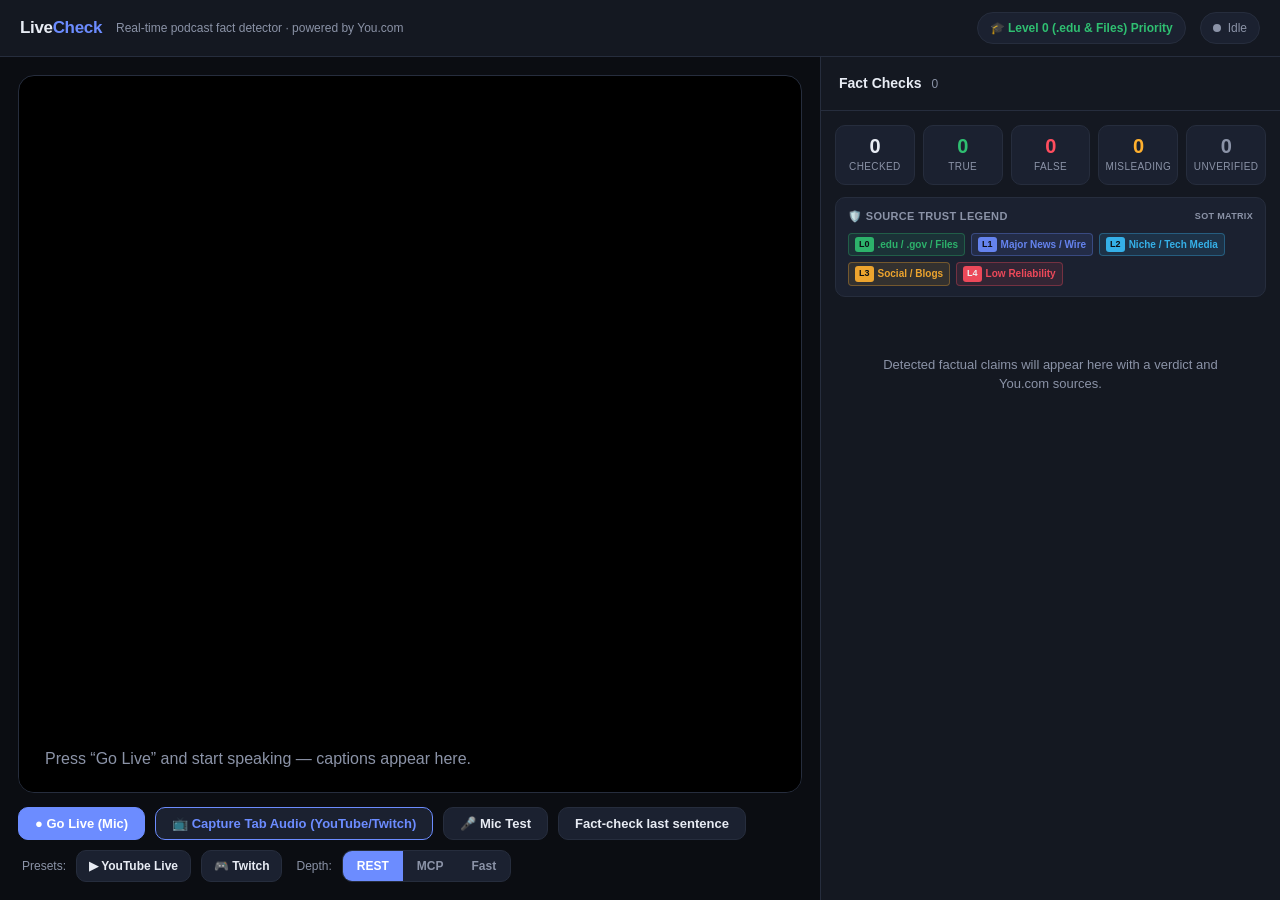
<file: you.com/index.html>
<!DOCTYPE html>
<html lang="en">
<head>
<meta charset="UTF-8" />
<meta name="viewport" content="width=device-width, initial-scale=1.0" />
<title>LiveCheck — Real-Time Podcast Fact Detector</title>
<style>
  :root {
    --bg: #0b0d12;
    --panel: #141821;
    --panel-2: #1b2130;
    --line: #262d3d;
    --text: #e8ecf4;
    --muted: #8b93a7;
    --accent: #6c8cff;
    --true: #2fbf71;
    --false: #ff4d5e;
    --misleading: #ffb02e;
    --unverified: #8b93a7;
  }
  * { box-sizing: border-box; }
  html, body { margin: 0; height: 100%; }
  body {
    background: var(--bg);
    color: var(--text);
    font: 15px/1.5 -apple-system, BlinkMacSystemFont, "Segoe UI", Roboto, sans-serif;
    display: flex;
    flex-direction: column;
    height: 100vh;
    overflow: hidden;
  }
  header {
    display: flex; align-items: center; gap: 14px;
    padding: 12px 20px; border-bottom: 1px solid var(--line);
    background: var(--panel);
  }
  header .logo { font-weight: 700; font-size: 17px; letter-spacing: -0.02em; }
  header .logo span { color: var(--accent); }
  header .tag { color: var(--muted); font-size: 12px; }
  header .spacer { flex: 1; }
  .pill {
    display: inline-flex; align-items: center; gap: 7px;
    padding: 6px 12px; border-radius: 999px; font-size: 12px;
    background: var(--panel-2); border: 1px solid var(--line); color: var(--muted);
  }
  .dot { width: 8px; height: 8px; border-radius: 50%; background: var(--unverified); }
  .dot.live { background: var(--false); animation: pulse 1.2s infinite; }
  @keyframes pulse { 0%,100%{opacity:1} 50%{opacity:.35} }

  .btn {
    border: 1px solid var(--line); background: var(--panel-2); color: var(--text);
    padding: 8px 16px; border-radius: 10px; font-size: 13px; font-weight: 600;
    cursor: pointer; transition: .15s;
  }
  .btn:hover { border-color: var(--accent); }
  .btn.primary { background: var(--accent); border-color: var(--accent); color: #fff; }
  .btn.danger { background: var(--false); border-color: var(--false); color: #fff; }
  .btn:disabled { opacity: .45; cursor: not-allowed; }

  main { display: flex; flex: 1; min-height: 0; }

  /* ---- Stage (podcast video) ---- */
  .stage { flex: 1.4; display: flex; flex-direction: column; padding: 18px; min-width: 0; }
  .video-wrap {
    position: relative; flex: 1; border-radius: 16px; overflow: hidden;
    background: #000; border: 1px solid var(--line); min-height: 0;
  }
  video { width: 100%; height: 100%; object-fit: cover; transform: scaleX(1); }
  video.mirror { transform: scaleX(-1); }
  .badge-live {
    position: absolute; top: 14px; left: 14px; z-index: 3;
    background: rgba(255,77,94,.9); color: #fff; font-size: 11px; font-weight: 700;
    padding: 5px 10px; border-radius: 6px; letter-spacing: .05em; display: none;
  }
  .badge-live.on { display: block; }
  .caption {
    position: absolute; left: 0; right: 0; bottom: 0; z-index: 2;
    padding: 40px 26px 22px;
    background: linear-gradient(transparent, rgba(0,0,0,.85));
    font-size: 22px; line-height: 1.4; font-weight: 500;
  }
  .caption .final { opacity: .95; }
  .caption .interim { color: var(--muted); }
  .caption.empty { color: var(--muted); font-size: 16px; font-weight: 400; }

  .controls { display: flex; gap: 10px; align-items: center; padding-top: 14px; }
  .controls .spacer { flex: 1; }
  .mode-toggle { display: flex; background: var(--panel-2); border: 1px solid var(--line); border-radius: 10px; overflow: hidden; }
  .mode-toggle button {
    border: 0; background: transparent; color: var(--muted); padding: 8px 14px;
    font-size: 12px; font-weight: 600; cursor: pointer;
  }
  .mode-toggle button.active { background: var(--accent); color: #fff; }

  /* ---- Feed (fact checks) ---- */
  .feed { flex: 1; border-left: 1px solid var(--line); background: var(--panel);
          display: flex; flex-direction: column; min-width: 340px; max-width: 460px; }
  .feed-head { padding: 16px 18px; border-bottom: 1px solid var(--line);
               display: flex; align-items: center; gap: 10px; }
  .feed-head h2 { margin: 0; font-size: 14px; }
  .feed-head .count { color: var(--muted); font-size: 12px; }
  .scoreboard {
    display: grid; grid-template-columns: repeat(5, 1fr); gap: 8px;
    padding: 14px 14px 4px;
  }
  .stat {
    display: flex; flex-direction: column; align-items: center; gap: 3px;
    background: var(--panel-2); border: 1px solid var(--line);
    border-radius: 10px; padding: 10px 4px;
  }
  .stat-num { font-size: 20px; font-weight: 800; line-height: 1; letter-spacing: -0.02em; }
  .stat-label { font-size: 10px; color: var(--muted); text-transform: uppercase; letter-spacing: .04em; }
  .stat.true .stat-num { color: var(--true); }
  .stat.false .stat-num { color: var(--false); }
  .stat.misleading .stat-num { color: var(--misleading); }
  .stat.unverified .stat-num { color: var(--unverified); }
  .stat.bump { animation: bump .35s ease; }
  @keyframes bump { 0%{transform:scale(1)} 40%{transform:scale(1.12)} 100%{transform:scale(1)} }

  .cards { flex: 1; overflow-y: auto; padding: 14px; display: flex; flex-direction: column; gap: 12px; }
  .empty-state { color: var(--muted); text-align: center; margin-top: 40px; font-size: 13px; padding: 0 24px; }

  .card {
    background: var(--panel-2); border: 1px solid var(--line); border-radius: 12px;
    padding: 14px; animation: rise .25s ease; border-left: 3px solid var(--line);
  }
  @keyframes rise { from { opacity: 0; transform: translateY(8px); } }
  .card .claim { font-size: 14px; font-weight: 500; margin-bottom: 10px; line-height: 1.45; }
  .verdict-row { display: flex; align-items: center; gap: 8px; margin-bottom: 8px; }
  .verdict {
    font-size: 11px; font-weight: 800; letter-spacing: .05em;
    padding: 4px 9px; border-radius: 6px; text-transform: uppercase;
  }
  .verdict.TRUE { background: rgba(47,191,113,.16); color: var(--true); }
  .verdict.FALSE { background: rgba(255,77,94,.16); color: var(--false); }
  .verdict.MISLEADING { background: rgba(255,176,46,.16); color: var(--misleading); }
  .verdict.UNVERIFIED { background: rgba(139,147,167,.16); color: var(--unverified); }
  .verdict.CHECKING { background: rgba(108,140,255,.16); color: var(--accent); }
  .card.TRUE { border-left-color: var(--true); }
  .card.FALSE { border-left-color: var(--false); }
  .card.MISLEADING { border-left-color: var(--misleading); }
  .card .explain { color: #cdd3e0; font-size: 13px; margin-bottom: 10px; }
  .card .sources { display: flex; flex-direction: column; gap: 4px; }
  .card .sources a {
    color: var(--accent); text-decoration: none; font-size: 12px;
    white-space: nowrap; overflow: hidden; text-overflow: ellipsis;
  }
  .card .sources a:hover { text-decoration: underline; }
  .spinner {
    width: 13px; height: 13px; border: 2px solid var(--line);
    border-top-color: var(--accent); border-radius: 50%; animation: spin .7s linear infinite;
  }
  @keyframes spin { to { transform: rotate(360deg); } }
  .error-note { color: var(--false); font-size: 12px; padding: 10px 14px; }
  .hint { color: var(--muted); font-size: 12px; margin-left: 4px; }

  /* ---- Source Trust Architecture (SoT) ---- */
  .top-trust-badge {
    display: inline-flex; align-items: center; gap: 6px;
    background: rgba(47, 191, 113, 0.15); border: 1px solid var(--true);
    color: var(--true); font-size: 11px; font-weight: 700;
    padding: 4px 9px; border-radius: 6px; margin-bottom: 10px;
    letter-spacing: .02em;
  }
  .sources { display: flex; flex-direction: column; gap: 6px; margin-top: 6px; }
  .source-item {
    display: flex; align-items: center; gap: 8px; font-size: 12px; overflow: hidden;
    padding: 6px 10px; border-radius: 8px; background: rgba(255,255,255,0.02);
    border: 1px solid var(--line); transition: .15s ease;
  }
  .source-item.level-0-item {
    background: rgba(47, 191, 113, 0.08); border-color: rgba(47, 191, 113, 0.35);
  }
  .source-item.level-1-item {
    background: rgba(108, 140, 255, 0.08); border-color: rgba(108, 140, 255, 0.35);
  }
  .source-item.level-2-item {
    background: rgba(56, 189, 248, 0.05); border-color: rgba(56, 189, 248, 0.25);
  }
  .source-item.level-3-item {
    background: rgba(255, 176, 46, 0.05); border-color: rgba(255, 176, 46, 0.25);
  }
  .source-item.level-4-item {
    background: rgba(255, 77, 94, 0.08); border-color: rgba(255, 77, 94, 0.35);
  }

  .source-pill {
    font-size: 10px; font-weight: 700; padding: 2px 7px; border-radius: 4px;
    white-space: nowrap; letter-spacing: .02em; border: 1px solid transparent;
  }

  /* Color Hierarchy Badges */
  .lvl-0, .source-pill.level-0 {
    background: #2fbf71; color: #0b0d12; font-weight: 800; border-color: #2fbf71;
  }
  .lvl-1, .source-pill.level-1 {
    background: #6c8cff; color: #0b0d12; font-weight: 800; border-color: #6c8cff;
  }
  .lvl-2, .source-pill.level-2 {
    background: #38bdf8; color: #0b0d12; font-weight: 700; border-color: #38bdf8;
  }
  .lvl-3, .source-pill.level-3 {
    background: #ffb02e; color: #0b0d12; font-weight: 700; border-color: #ffb02e;
  }
  .lvl-4, .source-pill.level-4 {
    background: #ff4d5e; color: #ffffff; font-weight: 700; border-color: #ff4d5e;
  }

  .source-item a {
    color: var(--text); text-decoration: none; font-size: 12px; font-weight: 500;
    white-space: nowrap; overflow: hidden; text-overflow: ellipsis; flex: 1;
  }
  .source-item a:hover { color: var(--accent); text-decoration: underline; }

  /* ---- Source Trust Legend ---- */
  .sot-legend {
    margin: 8px 14px 4px; padding: 10px 12px;
    background: var(--panel-2); border: 1px solid var(--line); border-radius: 10px;
    display: flex; flex-direction: column; gap: 8px;
  }
  .legend-head {
    font-size: 11px; font-weight: 700; color: var(--muted);
    letter-spacing: 0.03em; text-transform: uppercase; display: flex; align-items: center; justify-content: space-between;
  }
  .legend-grid {
    display: flex; flex-wrap: wrap; gap: 6px;
  }
  .legend-item {
    display: inline-flex; align-items: center; gap: 4px;
    font-size: 10px; font-weight: 600; padding: 3px 6px; border-radius: 4px;
    border: 1px solid transparent; opacity: 0.92;
  }
  .legend-item .lvl-tag {
    font-weight: 800; font-size: 9px; padding: 1px 4px; border-radius: 3px;
  }
  .legend-item.lvl-0-box { background: rgba(47, 191, 113, 0.12); color: #2fbf71; border-color: rgba(47, 191, 113, 0.35); }
  .legend-item.lvl-1-box { background: rgba(108, 140, 255, 0.12); color: #6c8cff; border-color: rgba(108, 140, 255, 0.35); }
  .legend-item.lvl-2-box { background: rgba(56, 189, 248, 0.12); color: #38bdf8; border-color: rgba(56, 189, 248, 0.35); }
  .legend-item.lvl-3-box { background: rgba(255, 176, 46, 0.12); color: #ffb02e; border-color: rgba(255, 176, 46, 0.35); }
  .legend-item.lvl-4-box { background: rgba(255, 77, 94, 0.12); color: #ff4d5e; border-color: rgba(255, 77, 94, 0.35); }

  /* ---- Mic Test Panel ---- */
  .mic-test-panel {
    margin-top: 12px; padding: 12px 16px;
    background: var(--panel-2); border: 1px solid var(--line); border-radius: 12px;
    display: flex; flex-direction: column; gap: 8px; animation: rise .2s ease;
  }
  .mic-meter-header { display: flex; align-items: center; gap: 8px; font-size: 13px; font-weight: 600; }
  .mic-meter-header .btn-sm {
    margin-left: auto; background: transparent; border: 1px solid var(--line);
    color: var(--muted); padding: 3px 8px; border-radius: 6px; cursor: pointer; font-size: 11px;
  }
  .mic-meter-header .btn-sm:hover { color: var(--text); border-color: var(--accent); }
  .mic-meter-bar-wrap {
    height: 10px; background: #000; border-radius: 5px; overflow: hidden; border: 1px solid var(--line);
  }
  .mic-meter-bar {
    height: 100%; width: 0%;
    background: linear-gradient(90deg, var(--true), var(--misleading), var(--false));
    transition: width 0.08s ease-out;
  }
  .mic-test-note { font-size: 12px; color: var(--muted); }
</style>
</head>
<body>
<header>
  <div class="logo">Live<span>Check</span></div>
  <div class="tag">Real-time podcast fact detector · powered by You.com</div>
  <div class="spacer"></div>
  <div class="pill" title="Source Trust Architecture Active"><span style="color:var(--true); font-weight:700;">🎓 Level 0 (.edu & Files) Priority</span></div>
  <div class="pill"><span class="dot" id="statusDot"></span><span id="statusText">Idle</span></div>
</header>

<main>
  <section class="stage">
    <div class="video-wrap">
      <div class="badge-live" id="liveBadge">● LIVE</div>
      <video id="video" autoplay muted playsinline></video>
      <div class="caption empty" id="caption">Press “Go Live” and start speaking — captions appear here.</div>
    </div>
    <div class="mic-test-panel" id="micTestPanel" style="display:none;">
      <div class="mic-meter-header">
        <span>🎤 Mic Signal Level:</span>
        <span id="micTestStatus">Testing...</span>
        <button class="btn-sm" id="closeMicTest">✕ Close Test</button>
      </div>
      <div class="mic-meter-bar-wrap">
        <div class="mic-meter-bar" id="micMeterBar"></div>
      </div>
      <div class="mic-test-note" id="micTestNote">Listening for audio signal...</div>
    </div>
    <div class="controls" style="flex-wrap: wrap;">
      <button class="btn primary" id="goBtn">● Go Live (Mic)</button>
      <button class="btn" id="streamBtn" style="border-color: var(--accent); color: var(--accent); font-weight:700;">📺 Capture Tab Audio (YouTube/Twitch)</button>
      <button class="btn" id="micTestBtn">🎤 Mic Test</button>
      <button class="btn" id="checkBtn">Fact-check last sentence</button>
      <div class="spacer"></div>
      <span class="hint">Presets:</span>
      <a href="https://www.youtube.com/live" target="_blank" rel="noopener" class="btn" style="padding: 6px 12px; font-size:12px; text-decoration:none; display:inline-flex; align-items:center; gap:4px;">▶ YouTube Live</a>
      <a href="https://www.twitch.tv" target="_blank" rel="noopener" class="btn" style="padding: 6px 12px; font-size:12px; text-decoration:none; display:inline-flex; align-items:center; gap:4px;">🎮 Twitch</a>
      <span class="hint">Depth:</span>
      <div class="mode-toggle" id="modeToggle">
        <button data-mode="research" class="active">REST</button>
        <button data-mode="mcp">MCP</button>
        <button data-mode="search">Fast</button>
      </div>
    </div>
  </section>

  <aside class="feed">
    <div class="feed-head">
      <h2>Fact Checks</h2>
      <span class="count" id="feedCount">0</span>
    </div>
    <div class="scoreboard" id="scoreboard">
      <div class="stat" data-k="checked"><span class="stat-num" id="sChecked">0</span><span class="stat-label">Checked</span></div>
      <div class="stat true" data-k="true"><span class="stat-num" id="sTrue">0</span><span class="stat-label">True</span></div>
      <div class="stat false" data-k="false"><span class="stat-num" id="sFalse">0</span><span class="stat-label">False</span></div>
      <div class="stat misleading" data-k="misleading"><span class="stat-num" id="sMisleading">0</span><span class="stat-label">Misleading</span></div>
      <div class="stat unverified" data-k="unverified"><span class="stat-num" id="sUnverified">0</span><span class="stat-label">Unverified</span></div>
    </div>

    <!-- Source Trust Architecture (SoT) Legend -->
    <div class="sot-legend" id="sotLegend">
      <div class="legend-head">
        <span>🛡️ Source Trust Legend</span>
        <span style="font-size:9px; color:var(--muted);">SoT Matrix</span>
      </div>
      <div class="legend-grid">
        <div class="legend-item lvl-0-box"><span class="lvl-tag lvl-0">L0</span><span>.edu / .gov / Files</span></div>
        <div class="legend-item lvl-1-box"><span class="lvl-tag lvl-1">L1</span><span>Major News / Wire</span></div>
        <div class="legend-item lvl-2-box"><span class="lvl-tag lvl-2">L2</span><span>Niche / Tech Media</span></div>
        <div class="legend-item lvl-3-box"><span class="lvl-tag lvl-3">L3</span><span>Social / Blogs</span></div>
        <div class="legend-item lvl-4-box"><span class="lvl-tag lvl-4">L4</span><span>Low Reliability</span></div>
      </div>
    </div>

    <div class="cards" id="cards">
      <div class="empty-state" id="emptyState">
        Detected factual claims will appear here with a verdict and You.com sources.
      </div>
    </div>
  </aside>
</main>

<script>
const $ = (id) => document.getElementById(id);
const video = $("video");
const caption = $("caption");
const cards = $("cards");
let mode = "research";
let recognizing = false;
let recognition = null;
let lastSentence = "";
let checkCount = 0;
const seen = new Set();
const scores = { true: 0, false: 0, misleading: 0, unverified: 0 };

function bumpStat(id) {
  const tile = document.getElementById(id).parentElement;
  tile.classList.remove("bump");
  void tile.offsetWidth; // restart the animation
  tile.classList.add("bump");
}

// ---------- Mode toggle ----------
$("modeToggle").addEventListener("click", (e) => {
  const b = e.target.closest("button"); if (!b) return;
  mode = b.dataset.mode;
  [...$("modeToggle").children].forEach((c) => c.classList.toggle("active", c === b));
});

// ---------- Webcam (the "podcast video") ----------
async function startVideo() {
  try {
    video.classList.add("mirror");
    const stream = await navigator.mediaDevices.getUserMedia({ video: true, audio: false });
    video.srcObject = stream;
  } catch (e) {
    console.warn("No camera:", e);
    video.style.background = "linear-gradient(135deg,#1b2130,#0b0d12)";
  }
}

// ---------- Speech recognition ----------
const SR = window.SpeechRecognition || window.webkitSpeechRecognition;

function setStatus(text, live) {
  $("statusText").textContent = text;
  $("statusDot").classList.toggle("live", !!live);
  $("liveBadge").classList.toggle("on", !!live);
}

function updateSentenceTracking(rawText) {
  if (!rawText) return;
  const text = rawText.trim();
  if (!text) return;
  const sentences = text.split(/(?<=[.!?])\s+/).map((s) => s.trim()).filter(Boolean);
  if (sentences.length > 0) {
    lastSentence = sentences[sentences.length - 1];
  } else {
    lastSentence = text;
  }
}

function initRecognition() {
  if (!SR) {
    alert("This browser doesn't support the Web Speech API. Use Chrome or Edge for the live demo.");
    return null;
  }
  const r = new SR();
  r.continuous = true;
  r.interimResults = true;
  r.lang = "en-US";

  r.onresult = (event) => {
    let interim = "", finalChunk = "";
    for (let i = event.resultIndex; i < event.results.length; i++) {
      const t = event.results[i][0].transcript;
      if (event.results[i].isFinal) finalChunk += t;
      else interim += t;
    }
    if (finalChunk) {
      caption.classList.remove("empty");
      caption.innerHTML = `<span class="final">${escapeHtml(finalChunk)}</span>`;
      handleFinal(finalChunk.trim());
    } else if (interim) {
      caption.classList.remove("empty");
      caption.innerHTML = `<span class="interim">${escapeHtml(interim)}</span>`;
      updateSentenceTracking(interim);
    }
  };
  r.onerror = (e) => {
    if (e.error === "no-speech") return;
    console.warn("SR error", e.error);
    if (e.error === "not-allowed" || e.error === "audio-capture") {
      setStatus("⚠️ Mic error: " + e.error, false);
      alert("Microphone permission was denied or no mic was detected. Please check browser microphone permissions.");
    }
  };
  r.onend = () => { if (recognizing) r.start(); }; // auto-restart while live
  return r;
}

// Split a finalized chunk into sentences and auto-check the "claim-like" ones.
function handleFinal(text) {
  if (!text) return;
  updateSentenceTracking(text);
  const sentences = text.split(/(?<=[.!?])\s+/).map((s) => s.trim()).filter(Boolean);
  for (const s of sentences) {
    if (looksLikeClaim(s)) autoCheck(s);
  }
}

// Lightweight claim detector: assertions with numbers, dates, comparatives,
// or "is/was/are" statements that aren't questions.
function looksLikeClaim(s) {
  if (s.length < 18 || s.endsWith("?")) return false;
  const words = s.split(/\s+/).length;
  if (words < 4) return false;
  const patterns = [
    /\d/,                                            // any number / year / stat
    /\b(percent|percentage|million|billion|thousand)\b/i,
    /\b(is|are|was|were|has|have|will|causes?|caused|prevents?|increases?|decreases?|reduces?)\b/i,
    /\b(first|largest|biggest|most|highest|lowest|only|never|always)\b/i,
    /\b(in|since|by)\s+(19|20)\d\d\b/i,
  ];
  return patterns.some((p) => p.test(s));
}

function escapeHtml(s) {
  return s.replace(/[&<>"']/g, (c) => ({ "&": "&amp;", "<": "&lt;", ">": "&gt;", '"': "&quot;", "'": "&#39;" }[c]));
}

// ---------- Fact checking ----------
async function autoCheck(claim) {
  const key = claim.toLowerCase().replace(/[^a-z0-9]+/g, " ").trim();
  if (seen.has(key)) return;          // don't re-check the same sentence
  seen.add(key);
  runCheck(claim);
}

async function runCheck(claim) {
  $("emptyState").style.display = "none";
  const card = document.createElement("div");
  card.className = "card CHECKING";
  card.innerHTML = `
    <div class="claim">${escapeHtml(claim)}</div>
    <div class="verdict-row"><span class="spinner"></span>
      <span class="verdict CHECKING">Checking…</span></div>`;
  cards.prepend(card);
  checkCount++; $("feedCount").textContent = checkCount;
  $("sChecked").textContent = checkCount; bumpStat("sChecked");

  try {
    const res = await fetch("/api/factcheck", {
      method: "POST",
      headers: { "Content-Type": "application/json" },
      body: JSON.stringify({ claim, mode }),
    });
    const data = await res.json();
    if (!res.ok) throw new Error(data.error || "request failed");
    renderResult(card, claim, data);
  } catch (e) {
    card.className = "card";
    card.querySelector(".verdict-row").innerHTML =
      `<span class="verdict UNVERIFIED">Error</span>`;
    const note = document.createElement("div");
    note.className = "error-note";
    note.textContent = e.message;
    card.appendChild(note);
  }
}

function renderResult(card, claim, data) {
  const v = (data.verdict || "UNVERIFIED").toUpperCase();
  card.className = "card " + v;
  const tally = { TRUE: ["sTrue", "true"], FALSE: ["sFalse", "false"],
                  MISLEADING: ["sMisleading", "misleading"], UNVERIFIED: ["sUnverified", "unverified"] };
  const [tileId, key] = tally[v] || tally.UNVERIFIED;
  scores[key]++; document.getElementById(tileId).textContent = scores[key]; bumpStat(tileId);

  const hasLevel0 = data.has_level0 || (data.sources || []).some(s => s.level === 0);
  const level0BadgeHtml = hasLevel0 
    ? `<div class="top-trust-badge">🎓 Level 0 Authority Citation (.edu / Document File)</div>` 
    : ``;

  const defaultBadges = {
    0: "🎓 L0 · .edu / File",
    1: "📰 L1 · Major Wire",
    2: "🌐 L2 · Tech / Media",
    3: "💬 L3 · Social / Blog",
    4: "⚠️ L4 · Low Trust"
  };

  const sources = (data.sources || [])
    .filter((s) => s.url)
    .map((s) => {
      const level = s.level !== undefined ? s.level : 2;
      const badgeText = s.badge || defaultBadges[level] || `L${level} Source`;
      const pillClass = `source-pill level-${level}`;
      const itemClass = `source-item level-${level}-item`;
      return `<div class="${itemClass}">
        <span class="${pillClass}">${escapeHtml(badgeText)}</span>
        <a href="${s.url}" target="_blank" rel="noopener">↗ ${escapeHtml(s.title || s.url)}</a>
      </div>`;
    })
    .join("");

  card.innerHTML = `
    ${level0BadgeHtml}
    <div class="claim">${escapeHtml(claim)}</div>
    <div class="verdict-row"><span class="verdict ${v}">${v}</span>
      <span class="hint">${data.mode === "search" ? "web sources" : data.mode === "mcp" ? "via MCP · grounded" : "grounded verdict"}</span></div>
    <div class="explain">${escapeHtml(data.explanation || "")}</div>
    <div class="sources">${sources}</div>`;
}



// ---------- Mic Test ----------
let testAudioCtx = null;
let testMicStream = null;
let testAnalyser = null;
let testAnimId = null;

async function startMicTest() {
  const panel = $("micTestPanel");
  const status = $("micTestStatus");
  const note = $("micTestNote");
  const bar = $("micMeterBar");
  panel.style.display = "flex";
  status.textContent = "Connecting mic...";
  note.textContent = "Please grant microphone permission if requested.";

  try {
    testMicStream = await navigator.mediaDevices.getUserMedia({ audio: true });
    testAudioCtx = new (window.AudioContext || window.webkitAudioContext)();
    const source = testAudioCtx.createMediaStreamSource(testMicStream);
    testAnalyser = testAudioCtx.createAnalyser();
    testAnalyser.fftSize = 256;
    source.connect(testAnalyser);

    const dataArray = new Uint8Array(testAnalyser.frequencyBinCount);
    status.textContent = "Active · Speak to test level";

    let detectedSound = false;

    function updateMeter() {
      if (!testAnalyser) return;
      testAnalyser.getByteFrequencyData(dataArray);
      let sum = 0;
      for (let i = 0; i < dataArray.length; i++) {
        sum += dataArray[i];
      }
      const average = sum / dataArray.length;
      const volumePercent = Math.min(100, Math.round((average / 128) * 100 * 2.0));
      bar.style.width = volumePercent + "%";

      if (volumePercent > 8) {
        detectedSound = true;
        note.innerHTML = `<span style="color: var(--true); font-weight:600;">✅ Mic audio detected! Current input level: ${volumePercent}%</span>`;
      } else if (!detectedSound) {
        note.textContent = "Listening... Speak into your microphone to verify audio pickup.";
      }
      testAnimId = requestAnimationFrame(updateMeter);
    }
    updateMeter();
  } catch (e) {
    console.error("Mic test error:", e);
    status.textContent = "⚠️ Mic Access Failed";
    note.innerHTML = `<span style="color: var(--false);">Error: ${escapeHtml(e.message || "Microphone access denied or unreadable.")}</span>`;
    bar.style.width = "0%";
  }
}

function stopMicTest() {
  if (testAnimId) cancelAnimationFrame(testAnimId);
  if (testMicStream) {
    testMicStream.getTracks().forEach((t) => t.stop());
    testMicStream = null;
  }
  if (testAudioCtx) {
    testAudioCtx.close();
    testAudioCtx = null;
  }
  testAnalyser = null;
  testAnimId = null;
  $("micTestPanel").style.display = "none";
  $("micMeterBar").style.width = "0%";
}

$("micTestBtn").addEventListener("click", () => {
  if ($("micTestPanel").style.display === "none") {
    startMicTest();
  } else {
    stopMicTest();
  }
});

$("closeMicTest").addEventListener("click", stopMicTest);

// ---------- Tab / Stream Audio Capture (getDisplayMedia) ----------
let tabDisplayStream = null;
let tabAudioCtx = null;
let tabAudioSource = null;

async function startTabCapture() {
  stopMicTest();
  try {
    // Request system/tab stream with getDisplayMedia({ video: true, audio: true })
    tabDisplayStream = await navigator.mediaDevices.getDisplayMedia({
      video: { displaySurface: "browser" },
      audio: {
        suppressLocalAudioPlayback: false,
        autoGainControl: true,
        echoCancellation: false,
        noiseSuppression: false
      }
    });

    const audioTracks = tabDisplayStream.getAudioTracks();
    if (audioTracks.length === 0) {
      alert("⚠️ No tab audio track found in the captured stream.\n\nWhen selecting the Chrome Tab (YouTube / Twitch), make sure to check 'Share tab audio' in the browser prompt!");
    } else {
      tabAudioCtx = new (window.AudioContext || window.webkitAudioContext)();
      tabAudioSource = tabAudioCtx.createMediaStreamSource(tabDisplayStream);
      tabAudioSource.connect(tabAudioCtx.destination);
    }

    // Display captured YouTube/Twitch video stream live inside the stage video box!
    video.classList.remove("mirror");
    video.srcObject = tabDisplayStream;
    video.muted = false;
    try { await video.play(); } catch(e) {}

    // Feed audio into Web Speech API recognizer
    recognition = recognition || initRecognition();
    if (recognition) {
      recognizing = true;
      try { recognition.start(); } catch(e) {}
    }

    setStatus("Live · Tab Audio (YouTube/Twitch)", true);
    $("streamBtn").textContent = "■ Stop Stream Capture";
    $("streamBtn").classList.add("danger");

    if (tabDisplayStream.getVideoTracks()[0]) {
      tabDisplayStream.getVideoTracks()[0].onended = () => {
        stopTabCapture();
      };
    }
  } catch (err) {
    console.warn("Tab stream capture canceled or failed:", err);
    if (err.name !== "NotAllowedError") {
      alert("Could not capture tab audio: " + err.message);
    }
  }
}

function stopTabCapture() {
  video.classList.remove("mirror");
  if (tabDisplayStream) {
    tabDisplayStream.getTracks().forEach((t) => t.stop());
    tabDisplayStream = null;
  }
  if (tabAudioCtx) {
    tabAudioCtx.close();
    tabAudioCtx = null;
  }
  if (recognizing && recognition) {
    recognizing = false;
    try { recognition.stop(); } catch(e) {}
  }
  setStatus("Stopped", false);
  $("streamBtn").textContent = "📺 Capture Tab Audio (YouTube/Twitch)";
  $("streamBtn").classList.remove("danger");
}

$("streamBtn").addEventListener("click", () => {
  if (!tabDisplayStream) {
    startTabCapture();
  } else {
    stopTabCapture();
  }
});

// ---------- Controls ----------
$("goBtn").addEventListener("click", () => {
  stopMicTest();
  stopTabCapture();
  if (!recognizing) {
    recognition = recognition || initRecognition();
    if (!recognition) return;
    recognizing = true;
    recognition.start();
    startVideo();
    setStatus("Live · listening", true);
    $("goBtn").textContent = "■ Stop";
    $("goBtn").classList.replace("primary", "danger");
  } else {
    recognizing = false;
    recognition.stop();
    setStatus("Stopped", false);
    $("goBtn").textContent = "● Go Live (Mic)";
    $("goBtn").classList.replace("danger", "primary");
  }
});

$("checkBtn").addEventListener("click", () => {
  let target = lastSentence;
  if (!target) {
    const rawCaption = caption.textContent || "";
    if (rawCaption && !caption.classList.contains("empty")) {
      const sentences = rawCaption.split(/(?<=[.!?])\s+/).map((s) => s.trim()).filter(Boolean);
      target = sentences.length > 0 ? sentences[sentences.length - 1] : rawCaption.trim();
    }
  }

  if (target && target.length > 3) {
    const key = target.toLowerCase().replace(/[^a-z0-9]+/g, " ").trim();
    seen.delete(key);
    runCheck(target);
  } else {
    alert("No speech detected yet. Click '● Go Live' or '📺 Capture Tab Audio' and start a stream or speak a sentence first!");
  }
});
</script>
</body>
</html>
</file>
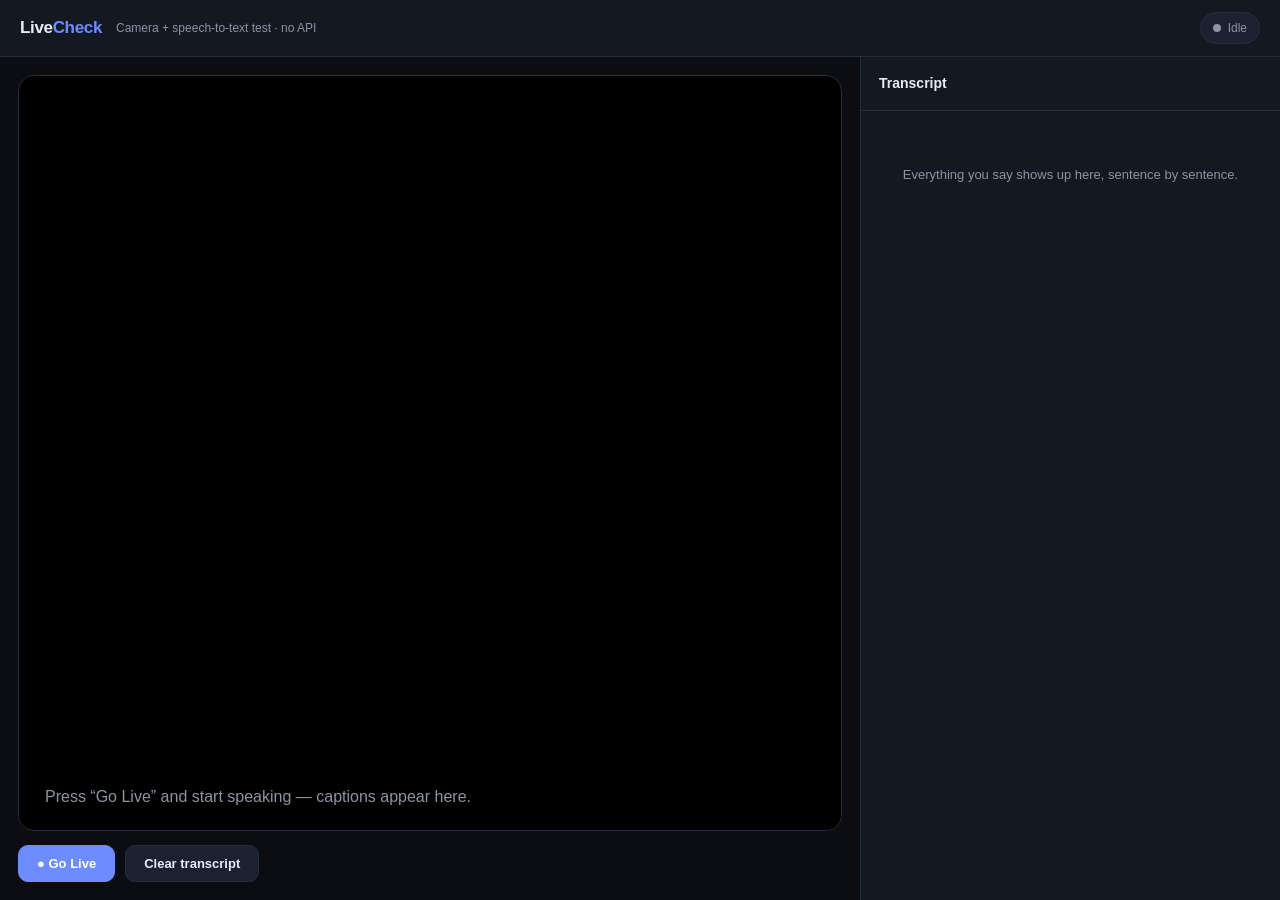
<file: you.com/test.html>
<!DOCTYPE html>
<html lang="en">
<head>
<meta charset="UTF-8" />
<meta name="viewport" content="width=device-width, initial-scale=1.0" />
<title>LiveCheck — Camera + Speech Test (no API)</title>
<style>
  :root {
    --bg: #0b0d12; --panel: #141821; --panel-2: #1b2130; --line: #262d3d;
    --text: #e8ecf4; --muted: #8b93a7; --accent: #6c8cff; --false: #ff4d5e;
  }
  * { box-sizing: border-box; }
  html, body { margin: 0; height: 100%; }
  body {
    background: var(--bg); color: var(--text);
    font: 15px/1.5 -apple-system, BlinkMacSystemFont, "Segoe UI", Roboto, sans-serif;
    display: flex; flex-direction: column; height: 100vh; overflow: hidden;
  }
  header {
    display: flex; align-items: center; gap: 14px; padding: 12px 20px;
    border-bottom: 1px solid var(--line); background: var(--panel);
  }
  .logo { font-weight: 700; font-size: 17px; letter-spacing: -0.02em; }
  .logo span { color: var(--accent); }
  .tag { color: var(--muted); font-size: 12px; }
  .spacer { flex: 1; }
  .pill {
    display: inline-flex; align-items: center; gap: 7px; padding: 6px 12px;
    border-radius: 999px; font-size: 12px; background: var(--panel-2);
    border: 1px solid var(--line); color: var(--muted);
  }
  .dot { width: 8px; height: 8px; border-radius: 50%; background: var(--muted); }
  .dot.live { background: var(--false); animation: pulse 1.2s infinite; }
  @keyframes pulse { 0%,100%{opacity:1} 50%{opacity:.35} }

  main { display: flex; flex: 1; min-height: 0; }
  .stage { flex: 1.5; display: flex; flex-direction: column; padding: 18px; min-width: 0; }
  .video-wrap {
    position: relative; flex: 1; border-radius: 16px; overflow: hidden;
    background: #000; border: 1px solid var(--line); min-height: 0;
  }
  video { width: 100%; height: 100%; object-fit: cover; transform: scaleX(-1); }
  .badge-live {
    position: absolute; top: 14px; left: 14px; z-index: 3;
    background: rgba(255,77,94,.9); color: #fff; font-size: 11px; font-weight: 700;
    padding: 5px 10px; border-radius: 6px; letter-spacing: .05em; display: none;
  }
  .badge-live.on { display: block; }
  .caption {
    position: absolute; left: 0; right: 0; bottom: 0; z-index: 2;
    padding: 40px 26px 22px; background: linear-gradient(transparent, rgba(0,0,0,.85));
    font-size: 24px; line-height: 1.4; font-weight: 500;
  }
  .caption .final { opacity: .95; }
  .caption .interim { color: var(--muted); }
  .caption.empty { color: var(--muted); font-size: 16px; font-weight: 400; }

  .controls { display: flex; gap: 10px; align-items: center; padding-top: 14px; }
  .btn {
    border: 1px solid var(--line); background: var(--panel-2); color: var(--text);
    padding: 10px 18px; border-radius: 10px; font-size: 13px; font-weight: 600;
    cursor: pointer; transition: .15s;
  }
  .btn:hover { border-color: var(--accent); }
  .btn.primary { background: var(--accent); border-color: var(--accent); color: #fff; }
  .btn.danger { background: var(--false); border-color: var(--false); color: #fff; }

  .transcript {
    flex: 1; border-left: 1px solid var(--line); background: var(--panel);
    display: flex; flex-direction: column; min-width: 300px; max-width: 420px;
  }
  .transcript h2 { margin: 0; padding: 16px 18px; font-size: 14px; border-bottom: 1px solid var(--line); }
  .lines { flex: 1; overflow-y: auto; padding: 14px 18px; display: flex; flex-direction: column; gap: 8px; }
  .lines .line { font-size: 14px; color: #cdd3e0; border-left: 2px solid var(--line); padding-left: 10px; }
  .empty-state { color: var(--muted); font-size: 13px; text-align: center; margin-top: 40px; padding: 0 20px; }
  .warn { color: var(--false); font-size: 12px; padding: 10px 18px; }
</style>
</head>
<body>
<header>
  <div class="logo">Live<span>Check</span></div>
  <div class="tag">Camera + speech-to-text test · no API</div>
  <div class="spacer"></div>
  <div class="pill"><span class="dot" id="statusDot"></span><span id="statusText">Idle</span></div>
</header>

<main>
  <section class="stage">
    <div class="video-wrap">
      <div class="badge-live" id="liveBadge">● LIVE</div>
      <video id="video" autoplay muted playsinline></video>
      <div class="caption empty" id="caption">Press “Go Live” and start speaking — captions appear here.</div>
    </div>
    <div class="controls">
      <button class="btn primary" id="goBtn">● Go Live</button>
      <button class="btn" id="clearBtn">Clear transcript</button>
      <div class="spacer"></div>
      <span class="tag" id="hint"></span>
    </div>
  </section>

  <aside class="transcript">
    <h2>Transcript</h2>
    <div class="lines" id="lines">
      <div class="empty-state" id="emptyState">Everything you say shows up here, sentence by sentence.</div>
    </div>
  </aside>
</main>

<script>
const $ = (id) => document.getElementById(id);
const video = $("video"), caption = $("caption"), lines = $("lines");
let recognizing = false, recognition = null;

function setStatus(text, live) {
  $("statusText").textContent = text;
  $("statusDot").classList.toggle("live", !!live);
  $("liveBadge").classList.toggle("on", !!live);
}

async function startVideo() {
  try {
    const stream = await navigator.mediaDevices.getUserMedia({ video: true, audio: false });
    video.srcObject = stream;
  } catch (e) {
    console.warn("No camera:", e);
    video.style.background = "linear-gradient(135deg,#1b2130,#0b0d12)";
  }
}

const SR = window.SpeechRecognition || window.webkitSpeechRecognition;

function initRecognition() {
  if (!SR) {
    $("hint").innerHTML = '<span class="warn">Speech API not supported — use Chrome or Edge.</span>';
    return null;
  }
  const r = new SR();
  r.continuous = true; r.interimResults = true; r.lang = "en-US";
  r.onresult = (event) => {
    let interim = "", finalChunk = "";
    for (let i = event.resultIndex; i < event.results.length; i++) {
      const t = event.results[i][0].transcript;
      if (event.results[i].isFinal) finalChunk += t; else interim += t;
    }
    if (finalChunk) {
      caption.classList.remove("empty");
      caption.innerHTML = `<span class="final">${escapeHtml(finalChunk)}</span>`;
      addLine(finalChunk.trim());
    } else if (interim) {
      caption.classList.remove("empty");
      caption.innerHTML = `<span class="interim">${escapeHtml(interim)}</span>`;
    }
  };
  r.onerror = (e) => { if (e.error !== "no-speech") console.warn("SR error", e.error); };
  r.onend = () => { if (recognizing) r.start(); };
  return r;
}

function addLine(text) {
  if (!text) return;
  $("emptyState").style.display = "none";
  const div = document.createElement("div");
  div.className = "line";
  div.textContent = text;
  lines.appendChild(div);
  lines.scrollTop = lines.scrollHeight;
}

function escapeHtml(s) {
  return s.replace(/[&<>"']/g, (c) => ({ "&":"&amp;","<":"&lt;",">":"&gt;",'"':"&quot;","'":"&#39;" }[c]));
}

$("goBtn").addEventListener("click", () => {
  if (!recognizing) {
    recognition = recognition || initRecognition();
    if (!recognition) return;
    recognizing = true; recognition.start(); startVideo();
    setStatus("Live · listening", true);
    $("goBtn").textContent = "■ Stop";
    $("goBtn").classList.replace("primary", "danger");
  } else {
    recognizing = false; recognition.stop();
    setStatus("Stopped", false);
    $("goBtn").textContent = "● Go Live";
    $("goBtn").classList.replace("danger", "primary");
  }
});

$("clearBtn").addEventListener("click", () => {
  lines.innerHTML = '<div class="empty-state" id="emptyState">Everything you say shows up here, sentence by sentence.</div>';
  caption.classList.add("empty");
  caption.textContent = "Press “Go Live” and start speaking — captions appear here.";
});
</script>
</body>
</html>
</file>
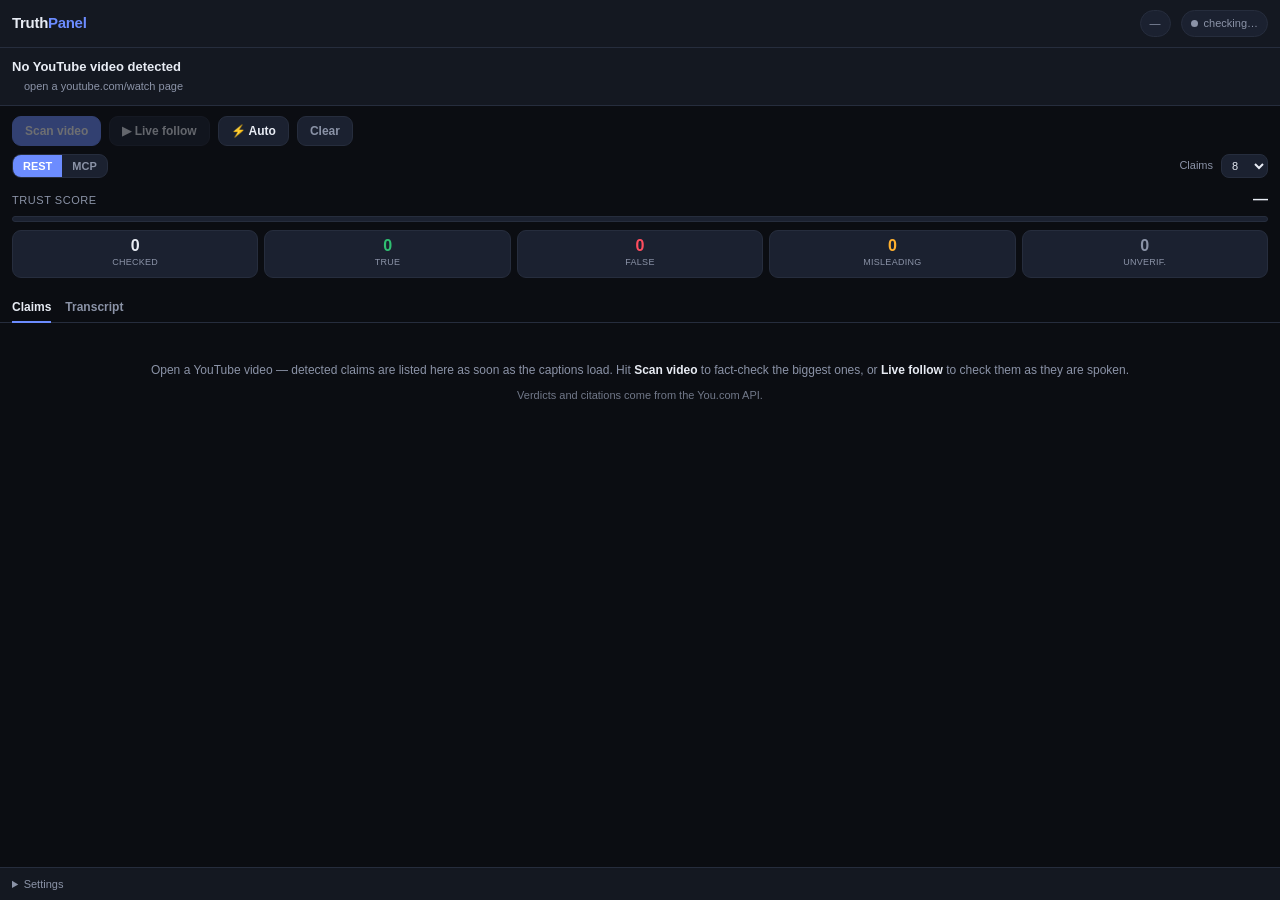
<file: chrome-plugins/youtube-truth-panel/sidepanel.html>
<!DOCTYPE html>
<html lang="en">
  <head>
    <meta charset="UTF-8" />
    <meta name="viewport" content="width=device-width, initial-scale=1.0" />
    <title>YouTube Truth Panel</title>
    <link rel="stylesheet" href="sidepanel.css" />
  </head>
  <body>
    <header>
      <div class="logo">Truth<span>Panel</span></div>
      <div class="spacer"></div>
      <div class="pill credits" id="creditsPill" title="You.com credits remaining — click to refresh">
        <span id="creditsText">—</span>
      </div>
      <div class="pill" id="backendPill" title="Backend status">
        <span class="dot" id="backendDot"></span><span id="backendText">checking…</span>
      </div>
    </header>

    <section class="video">
      <div class="video-title" id="videoTitle">No YouTube video detected</div>
      <div class="video-meta">
        <span id="videoChannel"></span>
        <span class="sep" id="videoSep"></span>
        <span id="transcriptState">open a youtube.com/watch page</span>
      </div>
    </section>

    <section class="now" id="nowBox" hidden title="Jump to this line in the transcript">
      <span class="now-time" id="nowTime">0:00</span>
      <span class="now-text" id="nowText"></span>
    </section>

    <section class="controls">
      <button class="btn primary" id="scanBtn" disabled>Scan video</button>
      <button class="btn" id="liveBtn" disabled>▶ Live follow</button>
      <button class="btn" id="autoBtn" title="Check every detected claim automatically as soon as a video's captions load — ignores the claim limit and spends credits without asking">⚡ Auto</button>
      <button class="btn ghost" id="clearBtn" title="Clear results">Clear</button>
    </section>

    <section class="row">
      <div class="mode-toggle" id="modeToggle">
        <button data-mode="research" class="active" title="You.com Research API — grounded verdict + citations">REST</button>
        <button data-mode="mcp" title="You.com MCP server — same engine over Model Context Protocol">MCP</button>
      </div>
      <div class="spacer"></div>
      <span class="hint">Claims</span>
      <select id="maxClaims" title="How many claims a scan checks (Auto always checks every one)">
        <option value="5">5</option>
        <option value="8" selected>8</option>
        <option value="12">12</option>
        <option value="20">20</option>
        <option value="all">All</option>
      </select>
    </section>

    <section class="trust" id="trustBox">
      <div class="trust-head">
        <span class="trust-label">Trust score</span>
        <span class="trust-value" id="trustValue">—</span>
      </div>
      <div class="meter"><div class="meter-fill" id="trustFill"></div></div>
    </section>

    <section class="scoreboard">
      <div class="stat"><span class="stat-num" id="sChecked">0</span><span class="stat-label">Checked</span></div>
      <div class="stat true"><span class="stat-num" id="sTrue">0</span><span class="stat-label">True</span></div>
      <div class="stat false"><span class="stat-num" id="sFalse">0</span><span class="stat-label">False</span></div>
      <div class="stat misleading"><span class="stat-num" id="sMisleading">0</span><span class="stat-label">Misleading</span></div>
      <div class="stat unverified"><span class="stat-num" id="sUnverified">0</span><span class="stat-label">Unverif.</span></div>
    </section>

    <div class="progress" id="progress" hidden><div class="progress-fill" id="progressFill"></div></div>

    <nav class="tabs" id="tabs">
      <button data-tab="claims" class="active">Claims <span class="tab-count" id="claimCount"></span></button>
      <button data-tab="transcript">Transcript <span class="tab-count" id="lineCount"></span></button>
    </nav>

    <main class="cards" id="cards">
      <div class="empty-state" id="emptyState">
        Open a YouTube video — detected claims are listed here as soon as the
        captions load. Hit <strong>Scan video</strong> to fact-check the biggest ones,
        or <strong>Live follow</strong> to check them as they are spoken.
        <div class="empty-sub">Verdicts and citations come from the You.com API.</div>
      </div>
    </main>

    <main class="transcript" id="transcript" hidden></main>

    <details class="settings">
      <summary>Settings</summary>
      <label class="field">
        <span>Backend URL</span>
        <input type="text" id="endpoint" placeholder="http://127.0.0.1:8765" spellcheck="false" />
      </label>
      <label class="check">
        <input type="checkbox" id="smartExtract" />
        <span>Smart claim picking (uses You.com to choose claims — slower)</span>
      </label>
      <div class="settings-note">
        Start the backend with <code>YDC_API_KEY=… python3 server.py</code> in the extension folder.
      </div>
    </details>

    <script src="sidepanel.js"></script>
  </body>
</html>
</file>
<file: chrome-plugins/youtube-truth-panel/sidepanel.css>
/* Shares the LiveCheck palette from ../../you.com/index.html */
:root {
  --bg: #0b0d12;
  --panel: #141821;
  --panel-2: #1b2130;
  --line: #262d3d;
  --text: #e8ecf4;
  --muted: #8b93a7;
  --accent: #6c8cff;
  --true: #2fbf71;
  --false: #ff4d5e;
  --misleading: #ffb02e;
  --unverified: #8b93a7;
}

* { box-sizing: border-box; }

html, body { height: 100%; margin: 0; }

body {
  background: var(--bg);
  color: var(--text);
  font: 13px/1.5 -apple-system, BlinkMacSystemFont, "Segoe UI", Roboto, sans-serif;
  display: flex;
  flex-direction: column;
  overflow: hidden;
}

/* ---- header ---- */
header {
  display: flex; align-items: center; gap: 10px;
  padding: 10px 12px; border-bottom: 1px solid var(--line); background: var(--panel);
}
.logo { font-weight: 700; font-size: 15px; letter-spacing: -0.02em; }
.logo span { color: var(--accent); }
.spacer { flex: 1; }
.pill {
  display: inline-flex; align-items: center; gap: 6px;
  padding: 4px 9px; border-radius: 999px; font-size: 11px;
  background: var(--panel-2); border: 1px solid var(--line); color: var(--muted);
}
.pill.credits { cursor: pointer; font-variant-numeric: tabular-nums; }
.pill.credits:hover { border-color: var(--accent); color: var(--text); }
.pill.credits.low { color: var(--misleading); border-color: rgba(255,176,46,.4); }
.pill.credits.empty { color: var(--false); border-color: rgba(255,77,94,.45); }
.dot { width: 7px; height: 7px; border-radius: 50%; background: var(--unverified); flex: none; }
.dot.ok { background: var(--true); }
.dot.bad { background: var(--false); }
.dot.busy { background: var(--accent); animation: pulse 1.2s infinite; }
@keyframes pulse { 0%,100% { opacity: 1; } 50% { opacity: .3; } }

/* ---- video header ---- */
.video { padding: 10px 12px; border-bottom: 1px solid var(--line); background: var(--panel); }
.video-title {
  font-size: 13px; font-weight: 600; line-height: 1.35;
  display: -webkit-box; -webkit-line-clamp: 2; -webkit-box-orient: vertical; overflow: hidden;
}
.video-meta { color: var(--muted); font-size: 11px; margin-top: 3px; display: flex; gap: 6px; }
.video-meta .sep:not(:empty)::before { content: "·"; }

/* ---- now playing ---- */
.now {
  display: flex; gap: 9px; align-items: flex-start; cursor: pointer;
  padding: 9px 12px; background: var(--panel-2); border-bottom: 1px solid var(--line);
}
.now[hidden] { display: none; }
.now:hover { background: #1f2637; }
.now-time { color: var(--accent); font-size: 10.5px; font-variant-numeric: tabular-nums; flex: none; padding-top: 2px; }
.now-text {
  font-size: 12.5px; line-height: 1.4; color: var(--text);
  display: -webkit-box; -webkit-line-clamp: 3; -webkit-box-orient: vertical; overflow: hidden;
}
.now.pulse .now-time { animation: pulse 1.2s infinite; }

/* Live mode reveals claims and transcript lines as the video reaches them. */
body.live-mode .card.future,
body.live-mode .line.future { display: none; }

/* ---- controls ---- */
.controls { display: flex; gap: 8px; padding: 10px 12px 4px; }
.row { display: flex; align-items: center; gap: 8px; padding: 4px 12px 10px; }

.btn {
  border: 1px solid var(--line); background: var(--panel-2); color: var(--text);
  padding: 7px 12px; border-radius: 9px; font-size: 12px; font-weight: 600;
  cursor: pointer; transition: .15s; white-space: nowrap;
}
.btn:hover:not(:disabled) { border-color: var(--accent); }
.btn.primary { background: var(--accent); border-color: var(--accent); color: #fff; }
.btn.live { background: var(--false); border-color: var(--false); color: #fff; }
.btn.on { background: rgba(108,140,255,.16); border-color: var(--accent); color: var(--accent); }
.btn.ghost { color: var(--muted); }
.btn:disabled { opacity: .4; cursor: not-allowed; }

.mode-toggle { display: flex; background: var(--panel-2); border: 1px solid var(--line); border-radius: 9px; overflow: hidden; }
.mode-toggle button {
  border: 0; background: transparent; color: var(--muted);
  padding: 5px 10px; font-size: 11px; font-weight: 700; cursor: pointer;
}
.mode-toggle button.active { background: var(--accent); color: #fff; }
.hint { color: var(--muted); font-size: 11px; }

select {
  background: var(--panel-2); color: var(--text); border: 1px solid var(--line);
  border-radius: 8px; padding: 4px 6px; font-size: 11px;
}

/* ---- trust meter ---- */
.trust { padding: 0 12px 8px; }
.trust-head { display: flex; align-items: baseline; gap: 8px; }
.trust-label { color: var(--muted); font-size: 11px; text-transform: uppercase; letter-spacing: .05em; }
.trust-value { margin-left: auto; font-size: 15px; font-weight: 800; }
.meter { height: 6px; border-radius: 999px; background: var(--panel-2); border: 1px solid var(--line); overflow: hidden; margin-top: 6px; }
.meter-fill { height: 100%; width: 0; background: var(--unverified); transition: width .4s ease, background .4s ease; }

/* ---- scoreboard ---- */
.scoreboard { display: grid; grid-template-columns: repeat(5, 1fr); gap: 6px; padding: 0 12px 10px; }
.stat {
  display: flex; flex-direction: column; align-items: center; gap: 2px;
  background: var(--panel-2); border: 1px solid var(--line); border-radius: 9px; padding: 7px 2px;
}
.stat-num { font-size: 16px; font-weight: 800; line-height: 1; }
.stat-label { font-size: 9px; color: var(--muted); text-transform: uppercase; letter-spacing: .03em; }
.stat.true .stat-num { color: var(--true); }
.stat.false .stat-num { color: var(--false); }
.stat.misleading .stat-num { color: var(--misleading); }
.stat.unverified .stat-num { color: var(--unverified); }
.stat.bump { animation: bump .35s ease; }
@keyframes bump { 0% { transform: scale(1); } 40% { transform: scale(1.14); } 100% { transform: scale(1); } }

/* ---- progress ---- */
.progress { height: 2px; background: var(--panel-2); }
.progress-fill { height: 100%; width: 0; background: var(--accent); transition: width .3s ease; }

/* ---- tabs ---- */
.tabs { display: flex; gap: 14px; padding: 6px 12px 0; border-bottom: 1px solid var(--line); }
.tabs button {
  border: 0; background: transparent; color: var(--muted); cursor: pointer;
  padding: 6px 0 7px; font-size: 12px; font-weight: 600;
  border-bottom: 2px solid transparent; margin-bottom: -1px;
}
.tabs button:hover { color: var(--text); }
.tabs button.active { color: var(--text); border-bottom-color: var(--accent); }
.tab-count { color: var(--muted); font-weight: 500; font-size: 11px; }

/* ---- transcript ---- */
.transcript { flex: 1; min-height: 0; overflow-y: auto; padding: 8px 8px 20px; }
.transcript[hidden] { display: none; }
.line {
  display: flex; gap: 8px; padding: 5px 7px; border-radius: 7px;
  cursor: pointer; border-left: 2px solid transparent;
}
.line:hover { background: var(--panel-2); }
.line .t { color: var(--accent); font-size: 10.5px; font-variant-numeric: tabular-nums; flex: none; opacity: .75; padding-top: 1px; }
.line .txt { color: #c3cad9; font-size: 12px; line-height: 1.45; }
.line.claim { background: rgba(108,140,255,.06); border-left-color: rgba(108,140,255,.5); }
.line.claim .txt { color: var(--text); }
.line.active { background: rgba(108,140,255,.2); }
.line.active .txt { color: #fff; }
.line.TRUE { border-left-color: var(--true); }
.line.FALSE { border-left-color: var(--false); }
.line.MISLEADING { border-left-color: var(--misleading); }
.line.UNVERIFIED { border-left-color: var(--unverified); }

/* ---- cards ---- */
.cards { flex: 1; min-height: 0; overflow-y: auto; padding: 10px 12px 16px; display: flex; flex-direction: column; gap: 10px; }
.empty-state { color: var(--muted); text-align: center; margin-top: 28px; font-size: 12px; padding: 0 10px; }
.empty-state strong { color: var(--text); }
.empty-sub { margin-top: 8px; font-size: 11px; opacity: .8; }

.card {
  background: var(--panel-2); border: 1px solid var(--line); border-left: 3px solid var(--line);
  border-radius: 11px; padding: 11px; animation: rise .25s ease;
}
@keyframes rise { from { opacity: 0; transform: translateY(6px); } }
.card.TRUE { border-left-color: var(--true); }
.card.FALSE { border-left-color: var(--false); }
.card.MISLEADING { border-left-color: var(--misleading); }
.card.ERROR { border-left-color: var(--false); }

.card-top { display: flex; align-items: center; gap: 6px; margin-bottom: 7px; flex-wrap: wrap; }
.stamp {
  font-size: 11px; font-weight: 700; color: var(--accent); background: rgba(108,140,255,.12);
  border: 0; border-radius: 6px; padding: 3px 7px; cursor: pointer; font-variant-numeric: tabular-nums;
}
.stamp:hover { background: rgba(108,140,255,.24); }
.verdict {
  font-size: 10px; font-weight: 800; letter-spacing: .05em;
  padding: 3px 7px; border-radius: 6px; text-transform: uppercase;
}
.verdict.TRUE { background: rgba(47,191,113,.16); color: var(--true); }
.verdict.FALSE { background: rgba(255,77,94,.16); color: var(--false); }
.verdict.MISLEADING { background: rgba(255,176,46,.16); color: var(--misleading); }
.verdict.UNVERIFIED { background: rgba(139,147,167,.16); color: var(--unverified); }
.verdict.CHECKING, .verdict.QUEUED { background: rgba(108,140,255,.16); color: var(--accent); }
.verdict.ERROR { background: rgba(255,77,94,.16); color: var(--false); }
.verdict.NEW { background: transparent; color: var(--muted); border: 1px solid var(--line); }
.tag { font-size: 10px; color: var(--muted); }

.check-one {
  margin-left: auto; border: 1px solid var(--line); background: transparent; color: var(--accent);
  border-radius: 7px; padding: 3px 9px; font-size: 11px; font-weight: 700; cursor: pointer;
}
.check-one:hover { border-color: var(--accent); background: rgba(108,140,255,.1); }

.notice { color: var(--muted); text-align: center; margin-top: 26px; font-size: 12px; padding: 0 14px; }
.notice .btn { margin-top: 12px; }
.diag { margin-top: 14px; text-align: left; }
.diag summary { cursor: pointer; font-size: 11px; color: var(--muted); }
.diag summary:hover { color: var(--text); }
.diag-body {
  margin-top: 6px; padding: 8px; border-radius: 8px; background: var(--panel-2);
  border: 1px solid var(--line); color: var(--muted);
  font-family: ui-monospace, SFMono-Regular, Menlo, monospace; font-size: 10.5px;
  line-height: 1.5; white-space: pre-wrap; word-break: break-word;
}

.claim { font-size: 12.5px; font-weight: 500; line-height: 1.45; margin-bottom: 7px; }
.explain { color: #cdd3e0; font-size: 12px; margin-bottom: 8px; }
.sources { display: flex; flex-direction: column; gap: 4px; }
.source { display: flex; gap: 6px; align-items: baseline; min-width: 0; }
.sources a {
  color: var(--accent); text-decoration: none; font-size: 11px;
  white-space: nowrap; overflow: hidden; text-overflow: ellipsis; min-width: 0;
}
.sources a:hover { text-decoration: underline; }

/* Trust levels — see SOURCE_TRUST.md */
.lvl {
  flex: none; font-size: 9px; font-weight: 800; letter-spacing: .04em;
  padding: 1px 5px; border-radius: 5px; border: 1px solid transparent;
  font-variant-numeric: tabular-nums; cursor: help;
}
.lvl0 { color: var(--true); background: rgba(47,191,113,.15); }
.lvl1 { color: var(--accent); background: rgba(108,140,255,.15); }
.lvl2 { color: var(--muted); background: rgba(139,147,167,.15); }
.lvl3 { color: var(--misleading); background: rgba(255,176,46,.15); }
.lvl4 { color: var(--false); background: rgba(255,77,94,.17); }
.lvl.unrated { border-style: dashed; border-color: currentColor; opacity: .75; }

.trust-note {
  font-size: 11px; color: var(--misleading); margin-bottom: 8px;
  background: rgba(255,176,46,.08); border-radius: 6px; padding: 5px 7px;
}

.spinner {
  width: 11px; height: 11px; border: 2px solid var(--line); border-top-color: var(--accent);
  border-radius: 50%; animation: spin .7s linear infinite; flex: none;
}
@keyframes spin { to { transform: rotate(360deg); } }

/* ---- settings ---- */
.settings { border-top: 1px solid var(--line); background: var(--panel); padding: 8px 12px; font-size: 11px; }
.settings summary { cursor: pointer; color: var(--muted); user-select: none; }
.settings summary:hover { color: var(--text); }
.field { display: flex; flex-direction: column; gap: 4px; margin: 10px 0; color: var(--muted); }
.field input {
  background: var(--panel-2); border: 1px solid var(--line); color: var(--text);
  border-radius: 8px; padding: 6px 8px; font-size: 11px;
}
.check { display: flex; align-items: flex-start; gap: 7px; color: var(--muted); margin-bottom: 8px; }
.check input { margin-top: 2px; }
.settings-note { color: var(--muted); opacity: .8; line-height: 1.5; }
.settings-note code { background: var(--panel-2); padding: 1px 5px; border-radius: 5px; font-size: 10px; }
</file>
